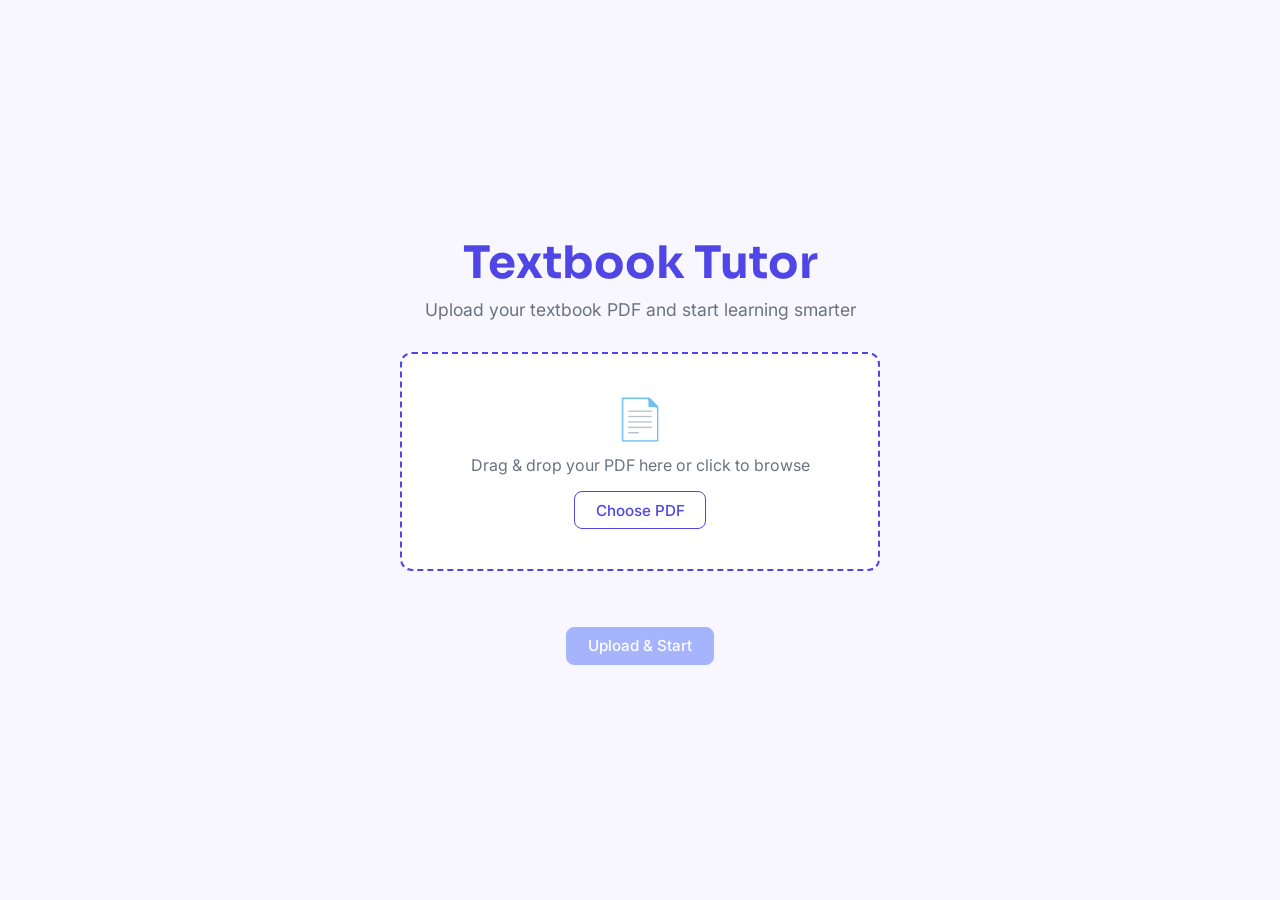
<file: templates/index.html>
<!-- index.html -->
<!-- Contains: Home page + PDF upload UI + inline upload JS -->
<!-- Replaces: index.html + upload.js -->

<!DOCTYPE html>
<html lang="en">
<head>
  <meta charset="UTF-8" />
  <meta name="viewport" content="width=device-width, initial-scale=1.0"/>
  <title>Textbook Tutor</title>
  <link rel="stylesheet" href="/static/main.css" />
</head>
<body>

  <div class="hero">
    <h1>Textbook Tutor</h1>
    <p class="subtitle">Upload your textbook PDF and start learning smarter</p>

    <div class="upload-box" id="uploadBox">
      <div class="upload-icon">📄</div>
      <p>Drag &amp; drop your PDF here or click to browse</p>
      <input type="file" id="pdfInput" accept=".pdf" hidden />
      <button class="btn" onclick="document.getElementById('pdfInput').click()">
        Choose PDF
      </button>
    </div>

    <div id="fileName" class="file-name"></div>
    <div id="statusMsg" class="status-msg"></div>

    <button class="btn btn-primary" id="uploadBtn" onclick="uploadPDF()" disabled>
      Upload &amp; Start
    </button>
  </div>

  <script>
    const input = document.getElementById("pdfInput");
    const uploadBtn = document.getElementById("uploadBtn");
    const fileName = document.getElementById("fileName");
    const statusMsg = document.getElementById("statusMsg");

    // Show selected file name and enable upload button
    input.addEventListener("change", () => {
      if (input.files.length > 0) {
        fileName.textContent = "Selected: " + input.files[0].name;
        uploadBtn.disabled = false;
      }
    });

    // Drag and drop support
    const uploadBox = document.getElementById("uploadBox");
    uploadBox.addEventListener("dragover", (e) => {
      e.preventDefault();
      uploadBox.classList.add("drag-over");
    });
    uploadBox.addEventListener("dragleave", () => {
      uploadBox.classList.remove("drag-over");
    });
    uploadBox.addEventListener("drop", (e) => {
      e.preventDefault();
      uploadBox.classList.remove("drag-over");
      const file = e.dataTransfer.files[0];
      if (file && file.name.endsWith(".pdf")) {
        input.files = e.dataTransfer.files;
        fileName.textContent = "Selected: " + file.name;
        uploadBtn.disabled = false;
      } else {
        statusMsg.textContent = "Please drop a PDF file.";
        statusMsg.style.color = "red";
      }
    });

    // Upload PDF to backend
    async function uploadPDF() {
      const file = input.files[0];
      if (!file) return;

      statusMsg.textContent = "Uploading and processing...";
      statusMsg.style.color = "#555";
      uploadBtn.disabled = true;

      const formData = new FormData();
      formData.append("pdf", file);

      try {
        const res = await fetch("/upload", {
          method: "POST",
          body: formData,
        });
        const data = await res.json();

        if (res.ok) {
          statusMsg.textContent = "Success! Redirecting...";
          statusMsg.style.color = "green";
          setTimeout(() => {
            window.location.href = "/chat";
          }, 1000);
        } else {
          statusMsg.textContent = "Error: " + data.error;
          statusMsg.style.color = "red";
          uploadBtn.disabled = false;
        }
      } catch (err) {
        statusMsg.textContent = "Upload failed. Please try again.";
        statusMsg.style.color = "red";
        uploadBtn.disabled = false;
      }
    }
  </script>

</body>
</html>
</file>
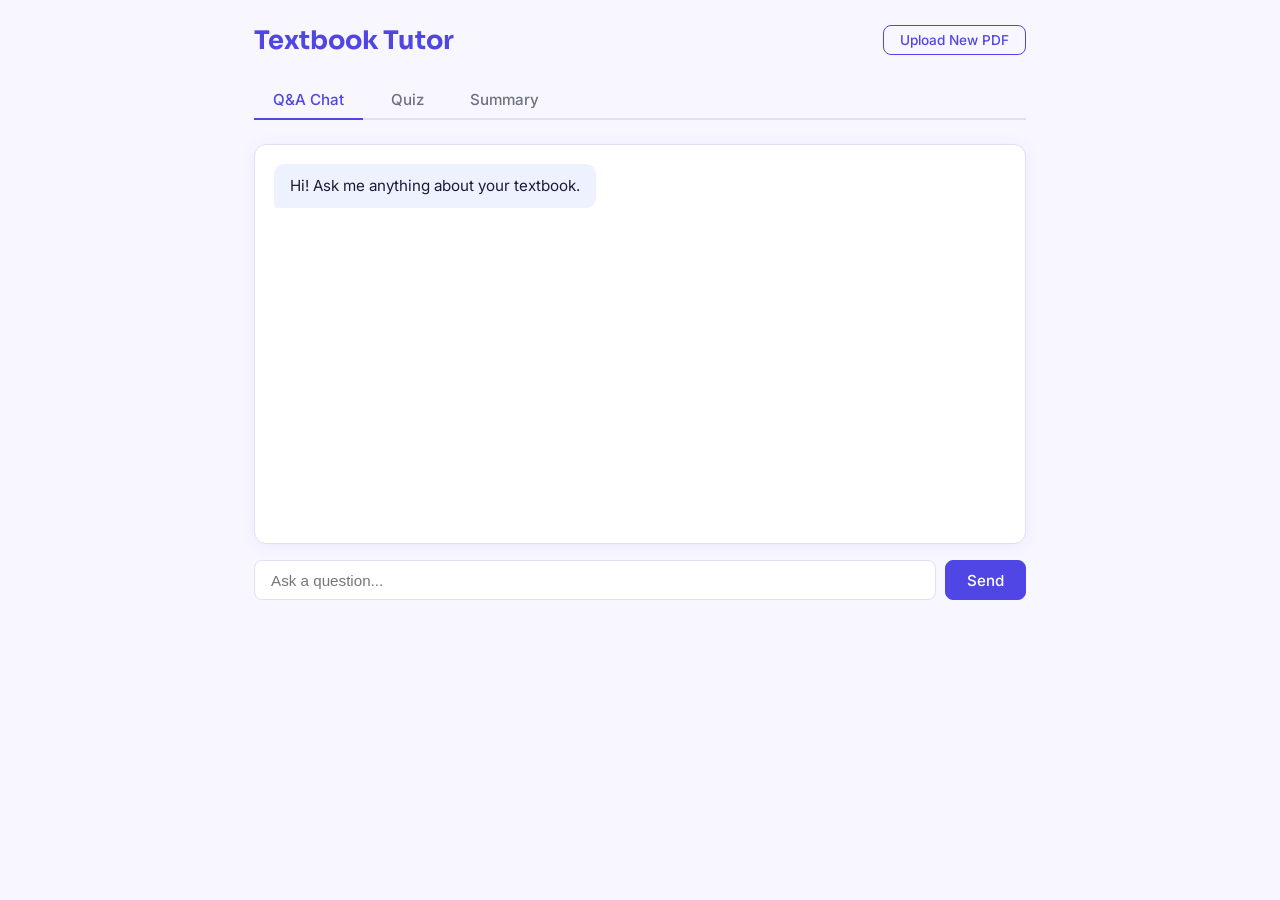
<file: templates/chat.html>
<!-- chat.html (FULLY FIXED VERSION) -->

<!DOCTYPE html>
<html lang="en">
<head>
  
  <meta charset="UTF-8" />
  <meta name="viewport" content="width=device-width, initial-scale=1.0"/>
  <title>Textbook Tutor - Learn</title>
  <link rel="stylesheet" href="/static/main.css" />
</head>
<body>
  <div class="container">

    <!-- Header -->
    <div class="header">
      <h1>Textbook Tutor</h1>
      <a href="/" class="btn btn-sm">Upload New PDF</a>
    </div>

    <!-- Tabs -->
    <div class="tabs">
      <button class="tab active" onclick="switchTab('chat')">Q&amp;A Chat</button>
      <button class="tab" onclick="switchTab('quiz')">Quiz</button>
      <button class="tab" onclick="switchTab('summary')">Summary</button>
    </div>

    <!-- Chat Tab -->
    <div id="tab-chat" class="tab-content active">
      <div class="chat-box" id="chatBox">
        <div class="bot-msg">Hi! Ask me anything about your textbook.</div>
      </div>
      <div class="chat-input-row">
        <input type="text" id="chatInput" class="chat-input"
          placeholder="Ask a question..."
          onkeydown="if(event.key==='Enter') sendMessage()" />
        <button class="btn btn-primary" onclick="sendMessage()">Send</button>
      </div>
    </div>

    <!-- Quiz Tab -->
    <div id="tab-quiz" class="tab-content">
      <div class="center-action">
        <p>Generate a 5-question quiz based on your textbook.</p>
        <button class="btn btn-primary" onclick="generateQuiz()">Generate Quiz</button>
      </div>
      <div id="quizOutput" class="output-box"></div>
      <div id="quizSubmitArea" style="display:none; margin-top:1rem;">
        <button class="btn btn-primary" onclick="submitQuiz()">Submit Answers</button>
      </div>
    </div>

    <!-- Summary Tab -->
    <div id="tab-summary" class="tab-content">
      <div class="center-action">
        <p>Get a concise summary of your textbook content.</p>
        <button class="btn btn-primary" onclick="generateSummary()">Generate Summary</button>
      </div>
      <div id="summaryOutput" class="output-box"></div>
    </div>

  </div>

  <script>
    function switchTab(name) {
      document.querySelectorAll(".tab-content").forEach(t => t.classList.remove("active"));
      document.querySelectorAll(".tab").forEach(t => t.classList.remove("active"));
      document.getElementById("tab-" + name).classList.add("active");
      event.target.classList.add("active");
    }

    // Chat
    async function sendMessage() {
      const input = document.getElementById("chatInput");
      const message = input.value.trim();
      if (!message) return;

      appendMessage("user", message);
      input.value = "";
      appendMessage("bot", "Thinking...");

      try {
        const res = await fetch("/chat", {
          method: "POST",
          headers: { "Content-Type": "application/json" },
          body: JSON.stringify({ message }),
        });
        const data = await res.json();
        removeLastBotMsg();
        appendMessage("bot", res.ok ? data.answer : "Error: " + data.error);
      } catch {
        removeLastBotMsg();
        appendMessage("bot", "Something went wrong.");
      }
    }

    function appendMessage(role, text) {
      const box = document.getElementById("chatBox");
      const div = document.createElement("div");
      div.className = role === "user" ? "user-msg" : "bot-msg";
      div.textContent = text;
      box.appendChild(div);
      box.scrollTop = box.scrollHeight;
    }

    function removeLastBotMsg() {
      const box = document.getElementById("chatBox");
      const msgs = box.querySelectorAll(".bot-msg");
      if (msgs.length > 0) msgs[msgs.length - 1].remove();
    }

    // QUIZ
    let quizData = [];

    async function generateQuiz() {
      const output = document.getElementById("quizOutput");
      output.innerHTML = "<p>Generating quiz...</p>";
      document.getElementById("quizSubmitArea").style.display = "none";

      try {
        const res = await fetch("/quiz", { method: "POST" });
        const data = await res.json();

        if (res.ok) {
          quizData = parseQuiz(data.quiz);
          renderQuiz(quizData);
          document.getElementById("quizSubmitArea").style.display = "block";
        } else {
          output.innerHTML = "<p style='color:red'>Error: " + data.error + "</p>";
        }
      } catch {
        output.innerHTML = "<p style='color:red'>Failed to generate quiz.</p>";
      }
    }

    function parseQuiz(text) {
      const questions = [];
      const blocks = text.split(/\n(?=Q:)/);

      for (const block of blocks) {
        const lines = block.trim().split("\n");
        const q = { question: "", options: [], answer: "" };

        for (const line of lines) {
          if (line.startsWith("Q:")) q.question = line.slice(2).trim();
          else if (/^[A-D]\)/.test(line)) q.options.push(line.trim());
          else if (line.startsWith("Answer:")) {
            // ✅ FIX: extract only A/B/C/D
            q.answer = line.slice(7).trim()[0];
          }
        }

        if (q.question) questions.push(q);
      }
      return questions;
    }

    function renderQuiz(questions) {
      const output = document.getElementById("quizOutput");
      output.innerHTML = "";

      questions.forEach((q, i) => {
        const div = document.createElement("div");
        div.className = "quiz-question";

        div.innerHTML = `<p><strong>Q${i+1}: ${q.question}</strong></p>` +
          q.options.map(opt => `
            <label class="quiz-option">
              <input type="radio" name="q${i}" value="${opt[0]}" />
              ${opt}
            </label>`).join("");

        output.appendChild(div);
      });
    }

    function submitQuiz() {
      let score = 0;

      quizData.forEach((q, i) => {
        const selected = document.querySelector(`input[name="q${i}"]:checked`);
        const options = document.querySelectorAll(`input[name="q${i}"]`);

        options.forEach(opt => {
          const label = opt.parentElement;

          // Reset classes
          label.classList.remove("correct", "wrong", "correct-bg", "wrong-bg");

          // ✅ Correct answer
          if (opt.value === q.answer) {
            label.classList.add("correct", "correct-bg");
          }

          // ❌ Wrong selected
          if (opt.checked && opt.value !== q.answer) {
            label.classList.add("wrong", "wrong-bg");
          }

          opt.disabled = true;
        });

        if (selected && selected.value === q.answer) score++;
      });

      const output = document.getElementById("quizOutput");

      const result = document.createElement("div");
      result.className = "quiz-result";
      result.textContent = `Your Score: ${score} / ${quizData.length}`;

      output.prepend(result);

      document.getElementById("quizSubmitArea").style.display = "none";
    }

    // Summary
    async function generateSummary() {
      const output = document.getElementById("summaryOutput");
      output.innerHTML = "<p>Generating summary...</p>";

      try {
        const res = await fetch("/summary", { method: "POST" });
        const data = await res.json();

        output.innerHTML = res.ok
          ? "<pre class='summary-text'>" + data.summary + "</pre>"
          : "<p style='color:red'>Error: " + data.error + "</p>";
      } catch {
        output.innerHTML = "<p style='color:red'>Failed to generate summary.</p>";
      }
    }
  </script>

</body>
</html>
</file>
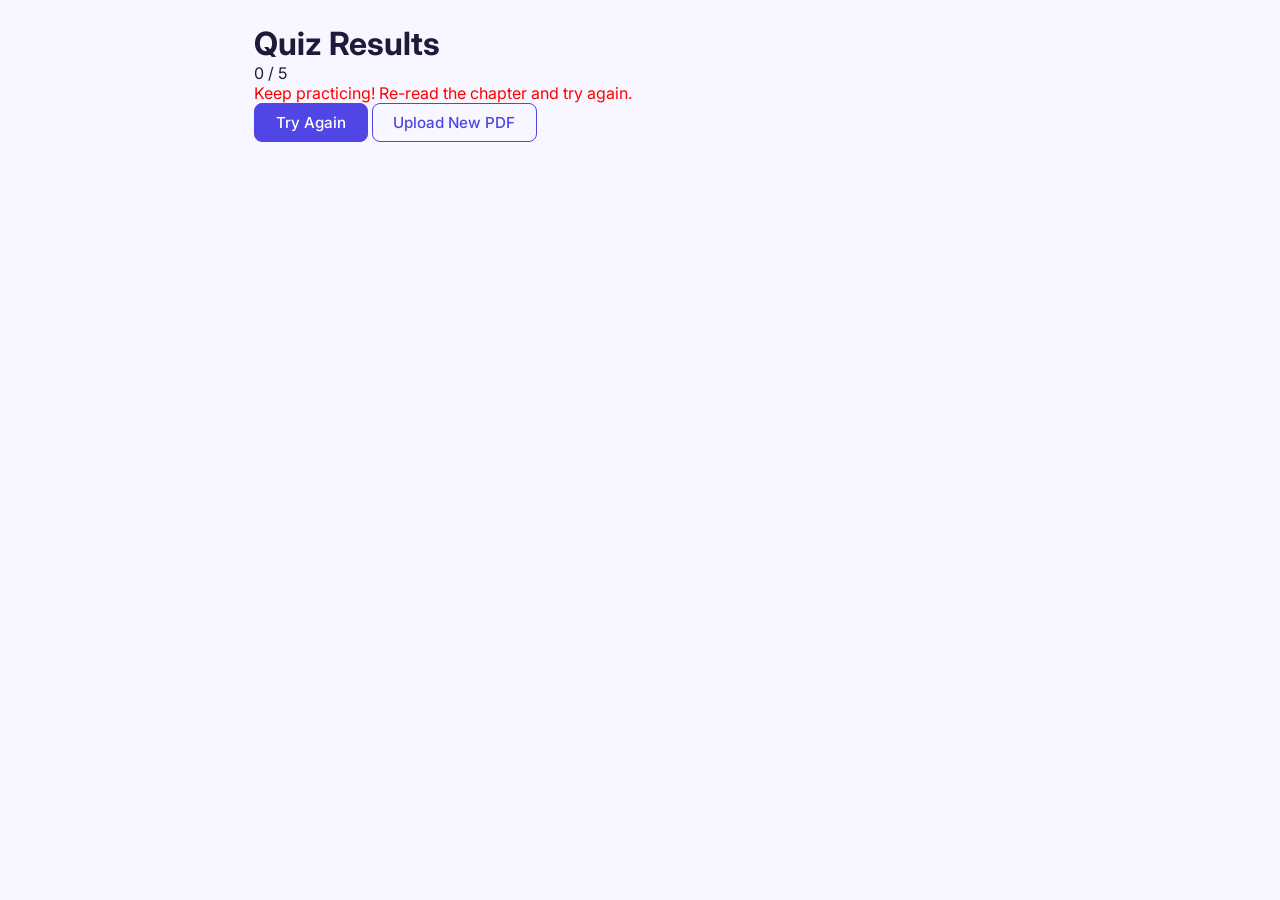
<file: templates/result.html>
<!-- result.html -->
<!-- Contains: Quiz result display + inline result JS -->
<!-- Replaces: result.html + parts of chat.js -->

<!DOCTYPE html>
<html lang="en">
<head>
  <meta charset="UTF-8" />
  <meta name="viewport" content="width=device-width, initial-scale=1.0"/>
  <title>Textbook Tutor - Results</title>
  <link rel="stylesheet" href="/static/main.css" />
</head>
<body>

  <div class="container result-page">
    <h1>Quiz Results</h1>

    <div class="result-card">
      <div class="score-display" id="scoreDisplay">-</div>
      <p id="scoreMsg" class="score-msg"></p>
    </div>

    <div class="result-actions">
      <a href="/chat" class="btn btn-primary">Try Again</a>
      <a href="/" class="btn">Upload New PDF</a>
    </div>
  </div>

  <script>
    // Read score from URL params e.g. /result?score=4&total=5
    const params = new URLSearchParams(window.location.search);
    const score = parseInt(params.get("score") || 0);
    const total = parseInt(params.get("total") || 5);
    const percent = Math.round((score / total) * 100);

    document.getElementById("scoreDisplay").textContent = score + " / " + total;

    const msg = document.getElementById("scoreMsg");
    if (percent >= 80) {
      msg.textContent = "Excellent work! You have a strong understanding.";
      msg.style.color = "green";
    } else if (percent >= 50) {
      msg.textContent = "Good effort! Review the topics you missed.";
      msg.style.color = "orange";
    } else {
      msg.textContent = "Keep practicing! Re-read the chapter and try again.";
      msg.style.color = "red";
    }
  </script>

</body>
</html>
</file>
<file: static/main.css>
/* main.css */
/* Full Updated Version with Quiz Fixes */

/* ── Google Font ─────────────────────────────────────────────────── */
@import url('https://fonts.googleapis.com/css2?family=Inter:wght@400;500;600&family=Sora:wght@600;700&display=swap');

/* ── CSS Variables ───────────────────────────────────────────────── */
:root {
  --primary:    #4f46e5;
  --primary-h:  #4338ca;
  --bg:         #f8f7ff;
  --surface:    #ffffff;
  --border:     #e2e0f0;
  --text:       #1e1b3a;
  --muted:      #6b7280;
  --radius:     12px;
  --shadow:     0 2px 16px rgba(79,70,229,0.08);
}

/* ── Reset ───────────────────────────────────────────────────────── */
*, *::before, *::after { box-sizing: border-box; margin: 0; padding: 0; }

body {
  font-family: 'Inter', sans-serif;
  background: var(--bg);
  color: var(--text);
  min-height: 100vh;
}

/* ── Hero (index page) ───────────────────────────────────────────── */
.hero {
  display: flex;
  flex-direction: column;
  align-items: center;
  justify-content: center;
  min-height: 100vh;
  padding: 2rem;
  text-align: center;
}

.hero h1 {
  font-family: 'Sora', sans-serif;
  font-size: 2.8rem;
  color: var(--primary);
  margin-bottom: 0.5rem;
}

.subtitle {
  color: var(--muted);
  font-size: 1.1rem;
  margin-bottom: 2rem;
}

/* ── Upload box ──────────────────────────────────────────────────── */
.upload-box {
  border: 2px dashed var(--primary);
  border-radius: var(--radius);
  padding: 2.5rem 3rem;
  background: var(--surface);
  cursor: pointer;
  transition: background 0.2s;
  margin-bottom: 1rem;
  width: 100%;
  max-width: 480px;
}

.upload-box:hover,
.upload-box.drag-over {
  background: #eef2ff;
}

.upload-icon {
  font-size: 2.5rem;
  margin-bottom: 0.75rem;
}

.upload-box p {
  color: var(--muted);
  margin-bottom: 1rem;
}

.file-name {
  font-size: 0.9rem;
  color: var(--primary);
  margin-bottom: 0.5rem;
}

.status-msg {
  font-size: 0.9rem;
  margin-bottom: 0.75rem;
  min-height: 1.2rem;
}

/* ── Buttons ─────────────────────────────────────────────────────── */
.btn {
  display: inline-block;
  padding: 0.55rem 1.3rem;
  border-radius: 8px;
  border: 1.5px solid var(--primary);
  background: transparent;
  color: var(--primary);
  font-family: 'Inter', sans-serif;
  font-size: 0.95rem;
  font-weight: 500;
  cursor: pointer;
  text-decoration: none;
  transition: background 0.18s, color 0.18s;
}

.btn:hover { background: #eef2ff; }

.btn-primary {
  background: var(--primary);
  color: #fff;
  border-color: var(--primary);
}

.btn-primary:hover { background: var(--primary-h); }

.btn-primary:disabled {
  background: #a5b4fc;
  border-color: #a5b4fc;
  cursor: not-allowed;
}

.btn-sm { font-size: 0.85rem; padding: 0.4rem 1rem; }

/* ── Container (chat page) ───────────────────────────────────────── */
.container {
  max-width: 820px;
  margin: 0 auto;
  padding: 1.5rem;
}

/* ── Header ──────────────────────────────────────────────────────── */
.header {
  display: flex;
  justify-content: space-between;
  align-items: center;
  margin-bottom: 1.5rem;
}

.header h1 {
  font-family: 'Sora', sans-serif;
  font-size: 1.6rem;
  color: var(--primary);
}

/* ── Tabs ────────────────────────────────────────────────────────── */
.tabs {
  display: flex;
  gap: 0.5rem;
  border-bottom: 2px solid var(--border);
  margin-bottom: 1.5rem;
}

.tab {
  background: none;
  border: none;
  padding: 0.6rem 1.2rem;
  font-family: 'Inter', sans-serif;
  font-size: 0.95rem;
  font-weight: 500;
  color: var(--muted);
  cursor: pointer;
  border-bottom: 2px solid transparent;
  margin-bottom: -2px;
  transition: color 0.15s, border-color 0.15s;
}

.tab.active,
.tab:hover {
  color: var(--primary);
  border-bottom-color: var(--primary);
}

/* ── Tab content ─────────────────────────────────────────────────── */
.tab-content { display: none; }
.tab-content.active { display: block; }

/* ── Chat box ────────────────────────────────────────────────────── */
.chat-box {
  background: var(--surface);
  border: 1px solid var(--border);
  border-radius: var(--radius);
  padding: 1.2rem;
  height: 400px;
  overflow-y: auto;
  display: flex;
  flex-direction: column;
  gap: 0.75rem;
  margin-bottom: 1rem;
  box-shadow: var(--shadow);
}

.user-msg,
.bot-msg {
  max-width: 78%;
  padding: 0.65rem 1rem;
  border-radius: 10px;
  font-size: 0.95rem;
  line-height: 1.5;
}

.user-msg {
  align-self: flex-end;
  background: var(--primary);
  color: #fff;
  border-bottom-right-radius: 3px;
}

.bot-msg {
  align-self: flex-start;
  background: #eef2ff;
  color: var(--text);
  border-bottom-left-radius: 3px;
}

/* ── Chat input row ──────────────────────────────────────────────── */
.chat-input-row {
  display: flex;
  gap: 0.6rem;
}

.chat-input {
  flex: 1;
  padding: 0.65rem 1rem;
  border: 1.5px solid var(--border);
  border-radius: 8px;
  font-size: 0.95rem;
  outline: none;
}

.chat-input:focus { border-color: var(--primary); }

/* ── Output box ─────────────────────────────────────────────────── */
.output-box {
  background: var(--surface);
  border: 1px solid var(--border);
  border-radius: var(--radius);
  padding: 1.2rem;
  margin-top: 1rem;
  box-shadow: var(--shadow);
}

/* ── Quiz Styling ───────────────────────────────────────────────── */
.quiz-question { margin-bottom: 1.5rem; }

.quiz-option {
  display: block;
  padding: 0.5rem;
  border-radius: 6px;
  margin-bottom: 4px;
  cursor: pointer;
  transition: all 0.2s;
}

.quiz-option:hover {
  background: #eef2ff;
}

/* ✅ Correct */
.correct {
  background: #dcfce7;
  border: 1px solid #22c55e;
}

/* ❌ Wrong */
.wrong {
  background: #fee2e2;
  border: 1px solid #ef4444;
}

/* 🔵 Selected */
.selected {
  font-weight: 600;
}

/* 📘 Explanation */
.explanation {
  margin-top: 6px;
  padding: 8px;
  background: #eef2ff;
  border-left: 3px solid var(--primary);
  border-radius: 6px;
  font-size: 0.9rem;
}

/* ⚠ Not answered */
.not-answered {
  color: #f59e0b;
  font-size: 0.9rem;
}

/* 🎯 Score */
.quiz-result {
  margin-top: 1rem;
  padding: 10px;
  text-align: center;
  font-weight: 600;
  background: #eef2ff;
  border-radius: 8px;
}

/* ── Quiz Answer States ───────────────────────────── */

/* Correct answer */
.correct {
  color: #16a34a; /* green */
  font-weight: 600;
}

/* Wrong selected answer */
.wrong {
  color: #dc2626; /* red */
  font-weight: 600;
}

/* Highlight correct answer background */
.correct-bg {
  background: #dcfce7;
  border-radius: 6px;
  padding: 2px 6px;
}

/* Highlight wrong answer background */
.wrong-bg {
  background: #fee2e2;
  border-radius: 6px;
  padding: 2px 6px;
}

/* ── Quiz UI Upgrade ───────────────────────────── */

.quiz-card {
  background: var(--surface);
  border: 1px solid var(--border);
  border-radius: 14px;
  padding: 1.5rem;
  box-shadow: var(--shadow);
  margin-top: 1rem;
}

.quiz-progress {
  font-size: 0.9rem;
  color: var(--muted);
  margin-bottom: 1rem;
}

.quiz-option {
  display: block;
  padding: 0.6rem 0.8rem;
  border-radius: 8px;
  transition: all 0.2s ease;
  cursor: pointer;
}

.quiz-option:hover {
  background: #eef2ff;
}

.quiz-option input {
  margin-right: 0.5rem;
}

/* Selected before submit */
.quiz-option.selected {
  background: #e0e7ff;
  border: 1px solid var(--primary);
}

/* Correct / Wrong */
.correct {
  background: #dcfce7;
  color: #166534;
  font-weight: 600;
}

.wrong {
  background: #fee2e2;
  color: #991b1b;
  font-weight: 600;
}

/* Navigation buttons */
.quiz-nav {
  display: flex;
  justify-content: space-between;
  margin-top: 1rem;
}
</file>
